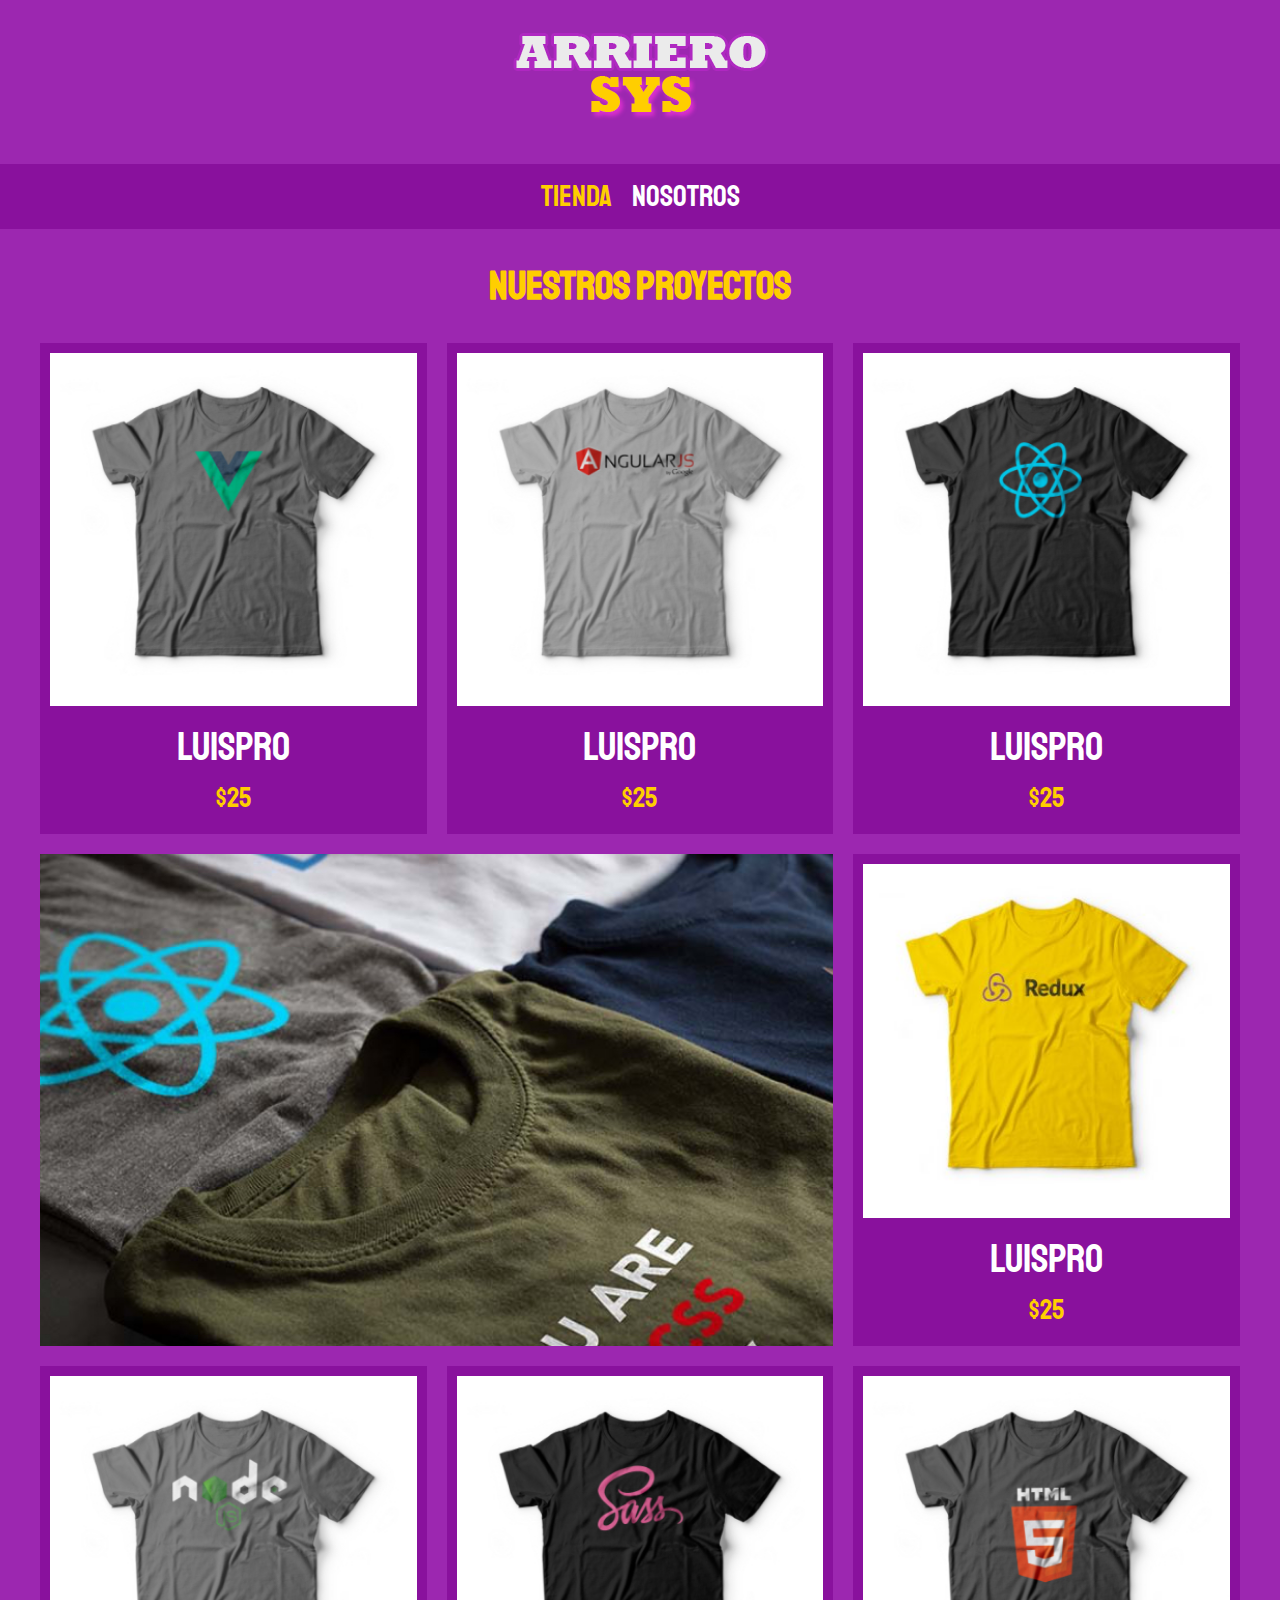
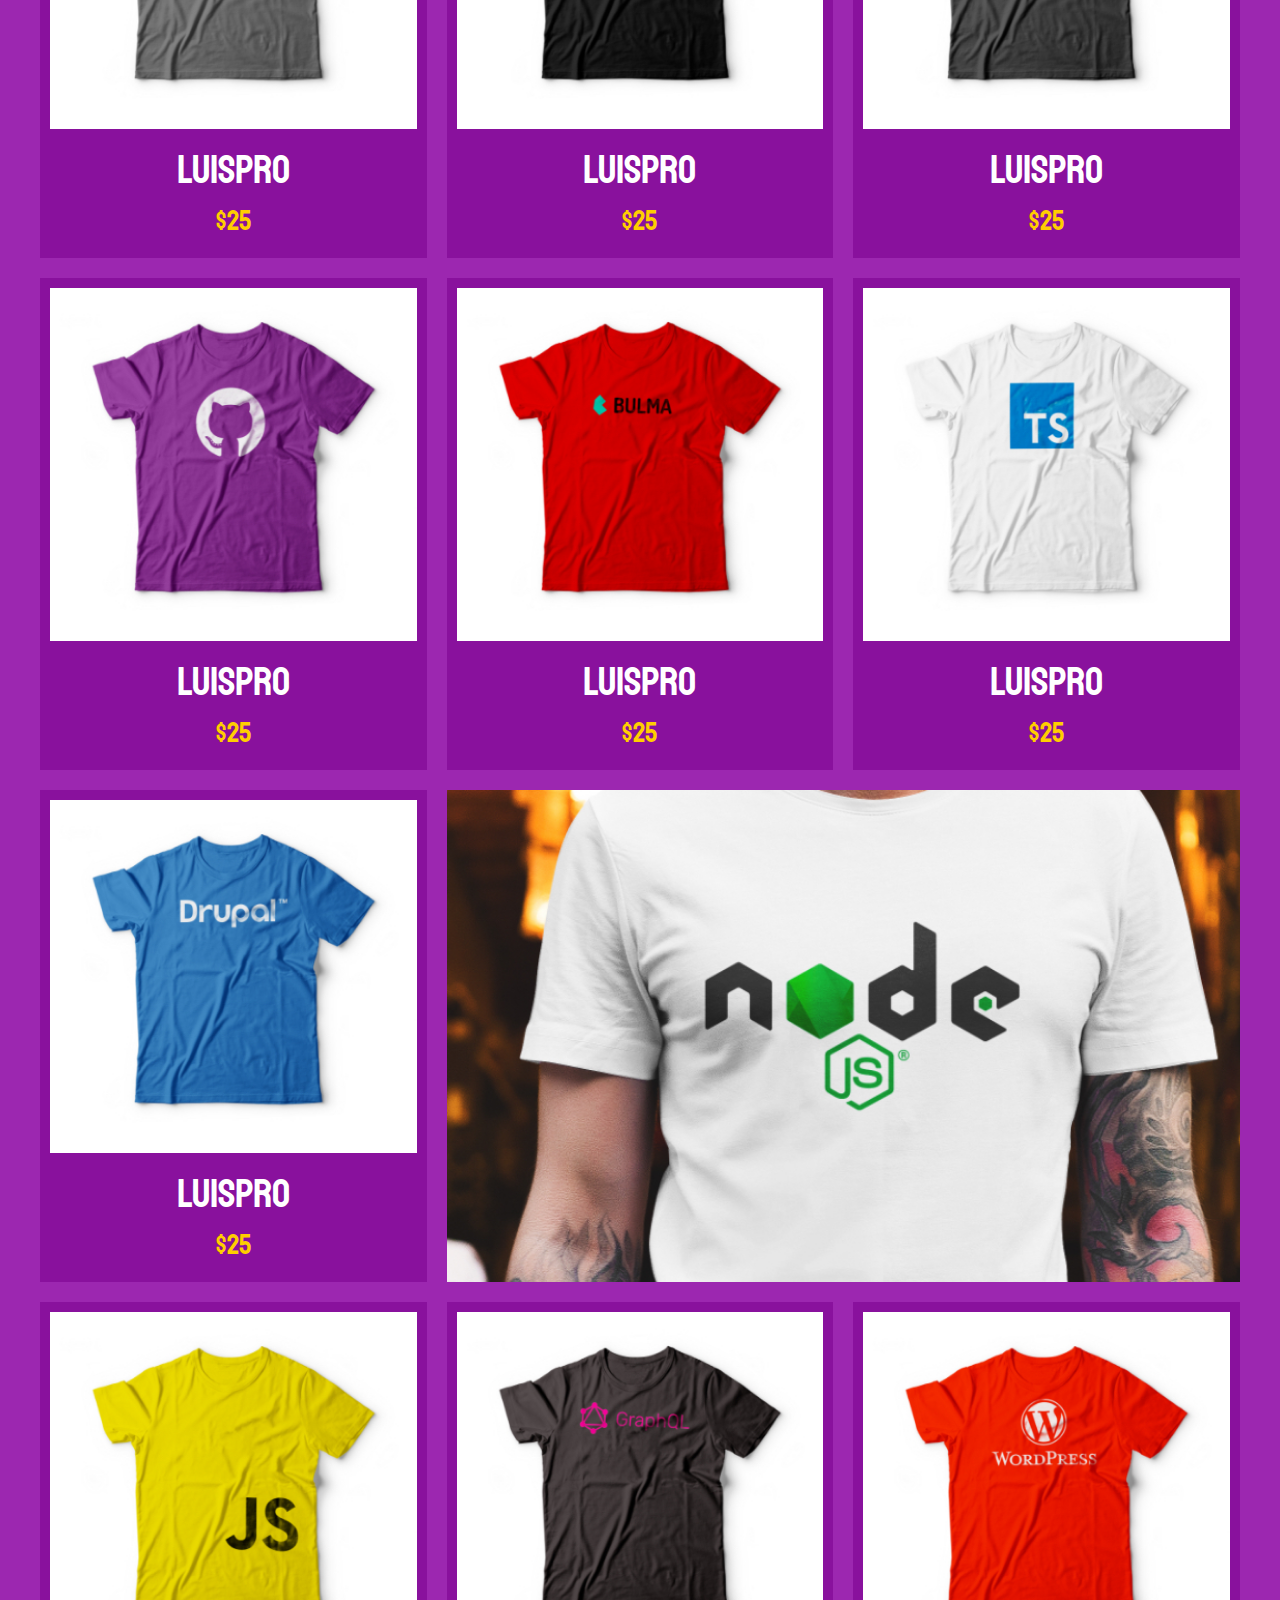
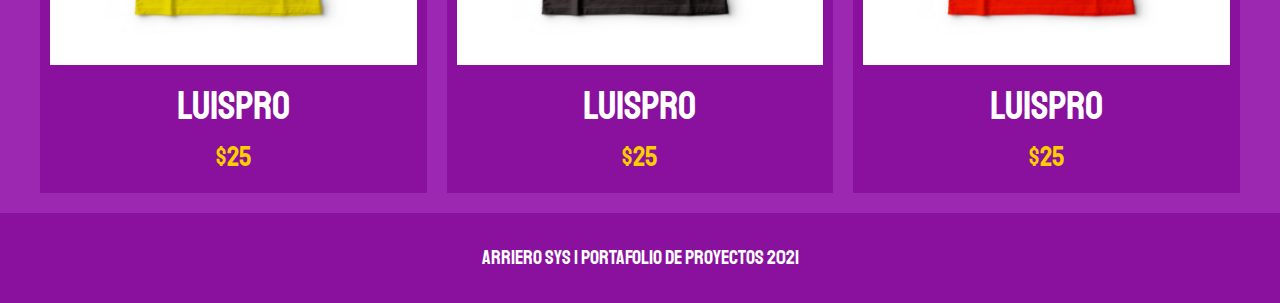
<file: index.html>
<!DOCTYPE html>
<html lang="en">
<head>
    <meta charset="UTF-8">
    <meta http-equiv="X-UA-Compatible" content="IE=edge">
    <meta name="viewport" content="width=device-width, initial-scale=1.0">
    <title>Tienda virtual </title>
    <link rel="stylesheet"  href="css/normalize.css">
    <link href="https://fonts.googleapis.com/css2?family=Staatliches&display=swap" rel="stylesheet">
    <link rel="stylesheet"  href="css/style.css">
</head>
<body>
    <header class="header"> 
        <a href="index.html"><img class="header__logo"src="img/arriero-logo.png" alt="logotipo"></a>
    </header>
    <nav class="navegacion">
        <a class="navegacion__enlace  navegacion__enlace--activo" href="index.html">Tienda</a>
        <a class="navegacion__enlace" href="nosotros.html">Nosotros</a>
    </nav>

    <main class="contenedor">
        <h1>Nuestros proyectos</h1>
        <div class="grid">
            <div class="producto">
                <a href="producto.html">
                    <img class="producto__imagen"src="img/1.jpg" alt="camisa1">
                    <div class="producto__informacion">
                        <p class="producto__nombre">LuisPro</p>
                        <p class="producto__precio">$25</p>
                    </diV>
                </a>
            </div>  <!--prod1-->
            <div class="producto">
                <a href="producto.html">
                    <img class="producto__imagen"src="img/2.jpg" alt="camisa1">
                    <div class="producto__informacion">
                        <p class="producto__nombre">LuisPro</p>
                        <p class="producto__precio">$25</p>
                    </diV>
                </a>
            </div>  <!--prod2-->
            <div class="producto">
                <a href="producto.html">
                    <img class="producto__imagen"src="img/3.jpg" alt="camisa1">
                    <div class="producto__informacion">
                        <p class="producto__nombre">LuisPro</p>
                        <p class="producto__precio">$25</p>
                    </diV>
                </a>
            </div>  <!--prod3-->
            <div class="producto">
                <a href="producto.html">
                    <img class="producto__imagen"src="img/4.jpg" alt="camisa1">
                    <div class="producto__informacion">
                        <p class="producto__nombre">LuisPro</p>
                        <p class="producto__precio">$25</p>
                    </diV>
                </a>
            </div>  <!--prod4-->
            <div class="producto">
                <a href="producto.html">
                    <img class="producto__imagen"src="img/5.jpg" alt="camisa1">
                    <div class="producto__informacion">
                        <p class="producto__nombre">LuisPro</p>
                        <p class="producto__precio">$25</p>
                    </diV>
                </a>
            </div>  <!--prod5-->
            <div class="producto">
                <a href="producto.html">
                    <img class="producto__imagen"src="img/6.jpg" alt="camisa1">
                    <div class="producto__informacion">
                        <p class="producto__nombre">LuisPro</p>
                        <p class="producto__precio">$25</p>
                    </diV>
                </a>
            </div>  <!--prod6-->
            <div class="producto">
                <a href="producto.html">
                    <img class="producto__imagen"src="img/7.jpg" alt="camisa1">
                    <div class="producto__informacion">
                        <p class="producto__nombre">LuisPro</p>
                        <p class="producto__precio">$25</p>
                    </diV>
                </a>
            </div>  <!--prod7-->
            <div class="producto">
                <a href="producto.html">
                    <img class="producto__imagen"src="img/8.jpg" alt="camisa1">
                    <div class="producto__informacion">
                        <p class="producto__nombre">LuisPro</p>
                        <p class="producto__precio">$25</p>
                    </diV>
                </a>
            </div>  <!--prod8-->
            <div class="producto">
                <a href="producto.html">
                    <img class="producto__imagen"src="img/9.jpg" alt="camisa1">
                    <div class="producto__informacion">
                        <p class="producto__nombre">LuisPro</p>
                        <p class="producto__precio">$25</p>
                    </diV>
                </a>
            </div>  <!--prod9-->
            <div class="producto">
                <a href="producto.html">
                    <img class="producto__imagen"src="img/10.jpg" alt="camisa1">
                    <div class="producto__informacion">
                        <p class="producto__nombre">LuisPro</p>
                        <p class="producto__precio">$25</p>
                    </diV>
                </a>
            </div>  <!--prod10-->
            <div class="producto">
                <a href="producto.html">
                    <img class="producto__imagen"src="img/11.jpg" alt="camisa1">
                    <div class="producto__informacion">
                        <p class="producto__nombre">LuisPro</p>
                        <p class="producto__precio">$25</p>
                    </diV>
                </a>
            </div>  <!--prod11-->
            <div class="producto">
                <a href="producto.html">
                    <img class="producto__imagen"src="img/12.jpg" alt="camisa1">
                    <div class="producto__informacion">
                        <p class="producto__nombre">LuisPro</p>
                        <p class="producto__precio">$25</p>
                    </diV>
                </a>
            </div>  <!--prod12-->
            <div class="producto">
                <a href="producto.html">
                    <img class="producto__imagen"src="img/13.jpg" alt="camisa1">
                    <div class="producto__informacion">
                        <p class="producto__nombre">LuisPro</p>
                        <p class="producto__precio">$25</p>
                    </diV>
                </a>
            </div>  <!--prod13-->
            <div class="producto">
                <a href="producto.html">
                    <img class="producto__imagen"src="img/14.jpg" alt="camisa1">
                    <div class="producto__informacion">
                        <p class="producto__nombre">LuisPro</p>
                        <p class="producto__precio">$25</p>
                    </diV>
                </a>
            </div>  <!--prod14-->
            <div class="grafico grafico--camisas"></div>
            <div class="grafico grafico--node"></div>
        </div>
    </main>
    <footer class="footer"> 
        <p class="footer__texto">Arriero SYS | portafolio de proyectos 2021</p>

    </footer>
    
</body>
</html>
</file>
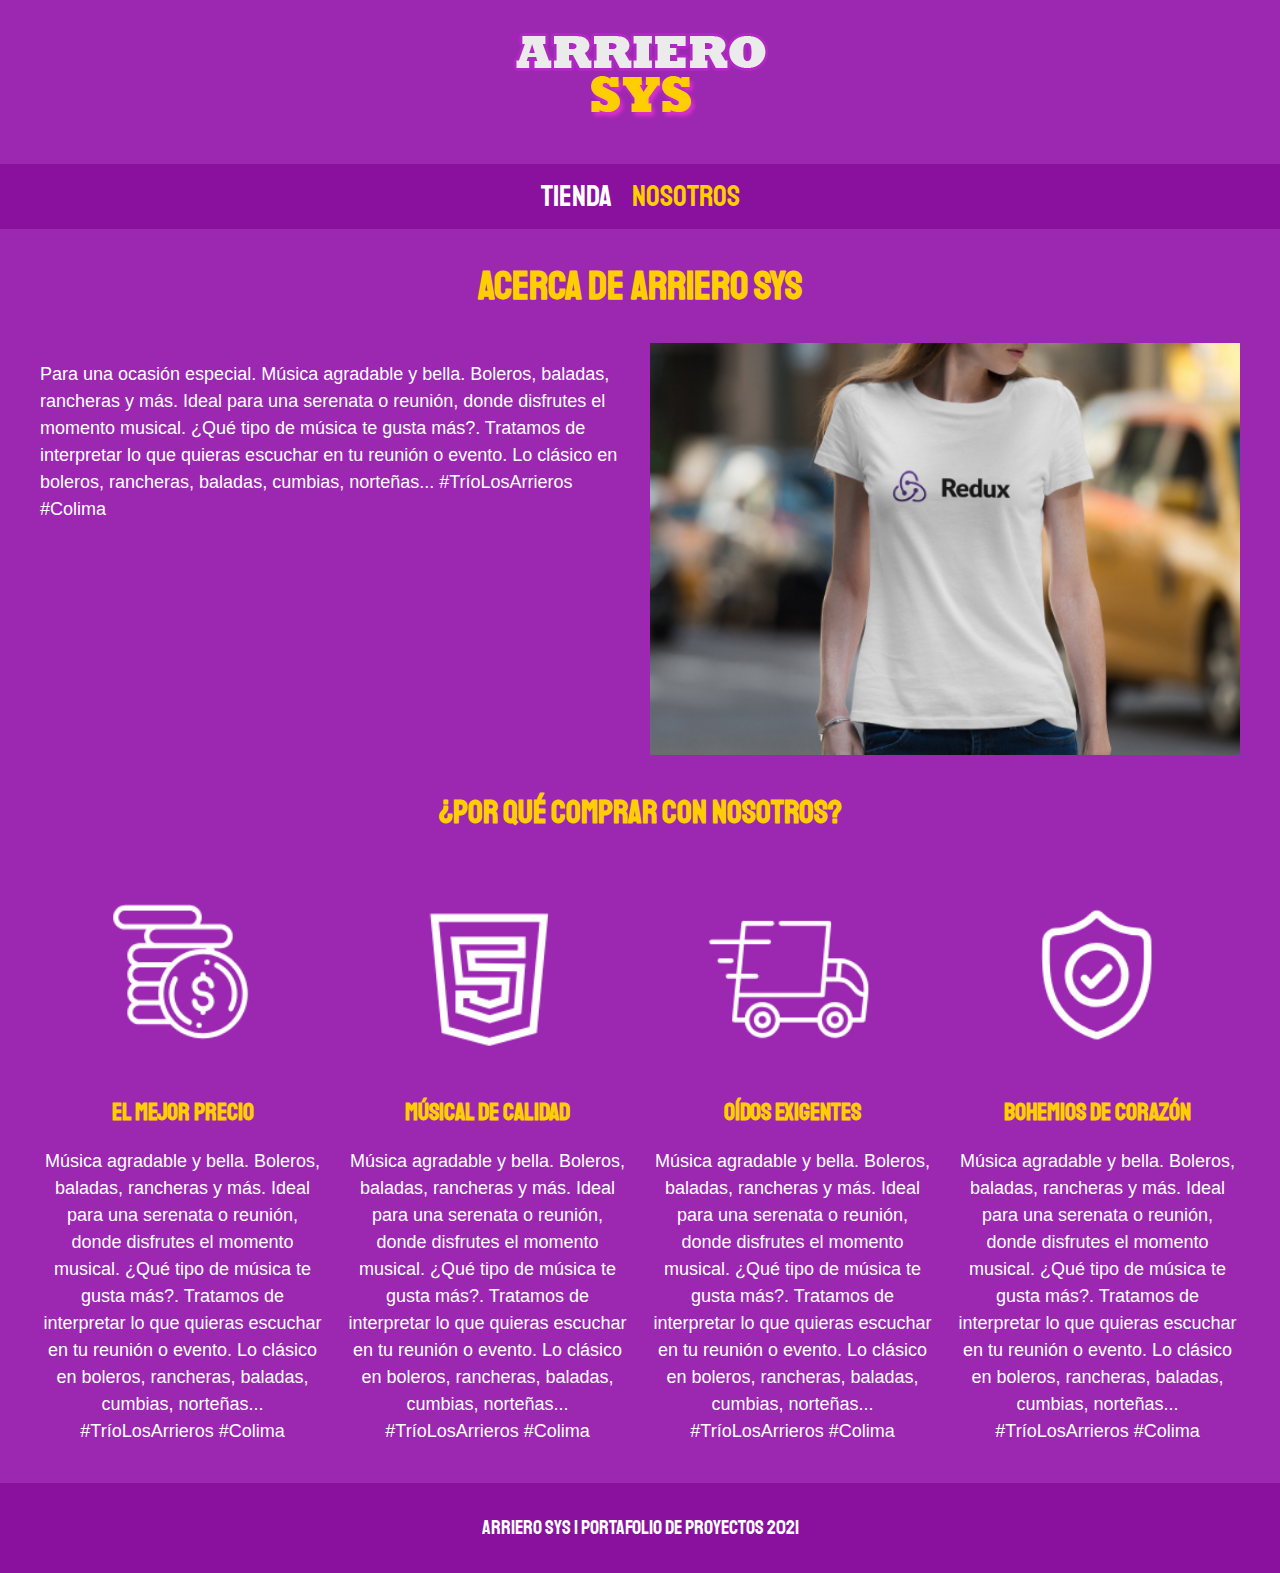
<file: nosotros.html>
<!DOCTYPE html>
<html lang="en">
<head>
    <meta charset="UTF-8">
    <meta http-equiv="X-UA-Compatible" content="IE=edge">
    <meta name="viewport" content="width=device-width, initial-scale=1.0">
    <title>Tienda virtual </title>
    <link rel="stylesheet"  href="css/normalize.css">
    <link href="https://fonts.googleapis.com/css2?family=Staatliches&display=swap" rel="stylesheet">
    <link rel="stylesheet"  href="css/style.css">
</head>
<body>
    <header class="header"> 
        <a href="index.html"><img class="header__logo"src="img/arriero-logo.png" alt="logotipo"></a>
    </header>
    <nav class="navegacion">
        <a class="navegacion__enlace " href="index.html">Tienda</a>
        <a class="navegacion__enlace  navegacion__enlace--activo" href="#">Nosotros</a>
    </nav>

    <main class="contenedor">
        <h1>Acerca de Arriero <span>Sys</span></h1>
        <div class="nosotros">
            <div class="nosotros__contenido">
              <p class="">Para una ocasión especial. Música agradable y bella. Boleros, baladas, rancheras y más. Ideal para una serenata o reunión, donde disfrutes el momento musical. ¿Qué tipo de música te gusta más?. Tratamos de interpretar lo que quieras escuchar en tu reunión o evento. Lo clásico en boleros, rancheras, baladas, cumbias, norteñas... #TríoLosArrieros   #Colima</p>
            </div>
            <div class="nosotro__imagen">
                <img src="img/nosotros.jpg">
            </div>
        </div>
    </main>
    <section class="contenedor comprar">
        <h2 class="comprar__titulo">¿Por qué comprar con nosotros? </h2>
        <div class="bloques">
            <div class="bloque">
                <img class="bloque__imagen"  src="img/icono_1.png" alt="por que comprar">
                <h3 class="bloque__titulo">El mejor Precio</h3>
                <p> Música agradable y bella. Boleros, baladas, rancheras y más. Ideal para una serenata o reunión, donde disfrutes el momento musical. ¿Qué tipo de música te gusta más?. Tratamos de interpretar lo que quieras escuchar en tu reunión o evento. Lo clásico en boleros, rancheras, baladas, cumbias, norteñas... #TríoLosArrieros   #Colima</p>
            </div> <!-- bloque-->
            <div class="bloque">
                <img class="bloque__imagen" src="img/icono_2.png" alt="por que comprar">
                <h3 class="bloque__titulo">Músical de calidad</h3>
                <p> Música agradable y bella. Boleros, baladas, rancheras y más. Ideal para una serenata o reunión, donde disfrutes el momento musical. ¿Qué tipo de música te gusta más?. Tratamos de interpretar lo que quieras escuchar en tu reunión o evento. Lo clásico en boleros, rancheras, baladas, cumbias, norteñas... #TríoLosArrieros   #Colima</p>
            </div> <!-- bloque-->
            <div class="bloque">
                <img class="bloque__imagen" src="img/icono_3.png" alt="por que comprar">
                <h3 class="bloque__titulo">Oídos exigentes</h3>
                <p> Música agradable y bella. Boleros, baladas, rancheras y más. Ideal para una serenata o reunión, donde disfrutes el momento musical. ¿Qué tipo de música te gusta más?. Tratamos de interpretar lo que quieras escuchar en tu reunión o evento. Lo clásico en boleros, rancheras, baladas, cumbias, norteñas... #TríoLosArrieros   #Colima</p>
            </div> <!-- bloque-->
            <div class="bloque">
                <img class="bloque__imagen" src="img/icono_4.png" alt="por que comprar">
                <h3 class="bloque__titulo">Bohemios de corazón</h3>
                <p> Música agradable y bella. Boleros, baladas, rancheras y más. Ideal para una serenata o reunión, donde disfrutes el momento musical. ¿Qué tipo de música te gusta más?. Tratamos de interpretar lo que quieras escuchar en tu reunión o evento. Lo clásico en boleros, rancheras, baladas, cumbias, norteñas... #TríoLosArrieros   #Colima</p>
            </div> <!-- bloque-->
        </div>
    </section>
    <footer class="footer"> 
        <p class="footer__texto">Arriero SYS | portafolio de proyectos 2021</p>

    </footer>
    
</body>
</html>
</file>
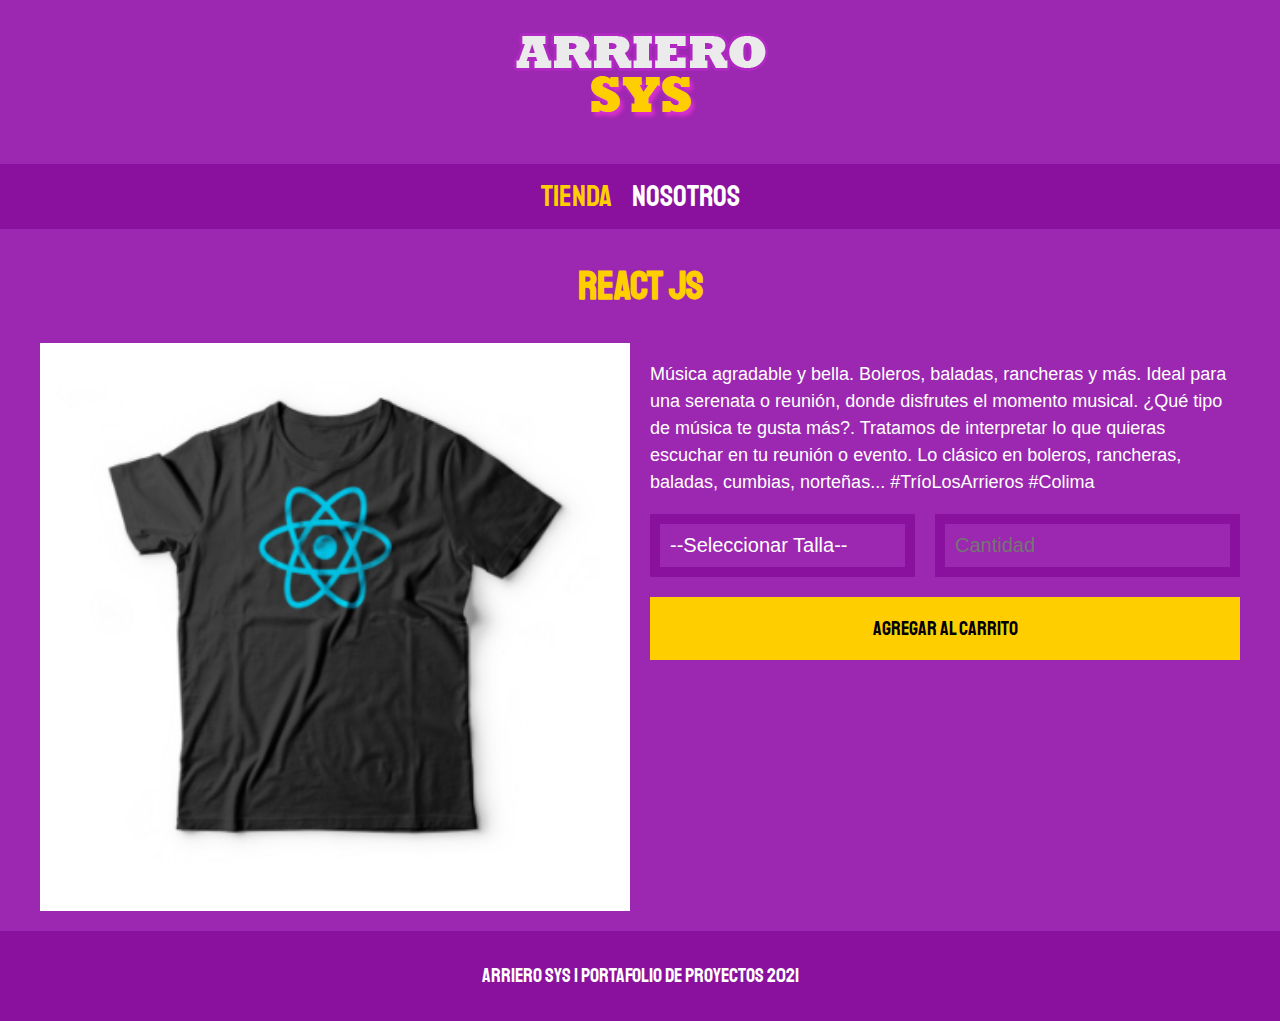
<file: portafolio.html>
<!DOCTYPE html>
<html lang="en">
<head>
    <meta charset="UTF-8">
    <meta http-equiv="X-UA-Compatible" content="IE=edge">
    <meta name="viewport" content="width=device-width, initial-scale=1.0">
    <title>Tienda virtual </title>
    <link rel="stylesheet"  href="css/normalize.css">
    <link href="https://fonts.googleapis.com/css2?family=Staatliches&display=swap" rel="stylesheet">
    <link rel="stylesheet"  href="css/style.css">
</head>
<body>
    <header class="header"> 
        <a href="index.html"><img class="header__logo"src="img/arriero-logo.png" alt="logotipo"></a>
    </header>
    <nav class="navegacion">
        <a class="navegacion__enlace  navegacion__enlace--activo" href="#">Tienda</a>
        <a class="navegacion__enlace" href="nosotros.html">Nosotros</a>
    </nav>

    <main class="contenedor">
        <h1>React JS </h1>
        <div class="camisa">
            <img class="camisa__imagen" src="img/3.jpg" alt="imagen del producto">
        
        <div class="camisa__contenido">
            <p> Música agradable y bella. Boleros, baladas, rancheras y más. Ideal para una serenata o reunión, donde disfrutes el momento musical. ¿Qué tipo de música te gusta más?. Tratamos de interpretar lo que quieras escuchar en tu reunión o evento. Lo clásico en boleros, rancheras, baladas, cumbias, norteñas... #TríoLosArrieros   #Colima</p>
            <form class="formulario">
                <select class="formulario__campo">
                    <option disabled selected>--Seleccionar Talla-- </option>
                    <option>Chica</option>
                    <option>Mediana</option>
                    <option>Grande</option>
                </select>
                <input class="formulario__campo" type="number" placeholder="Cantidad" min="1">
                <input class="formulario__submit" type="submit" value="Agregar al carrito">
            </form>
        </div>
    </div>
    </main>
    <footer class="footer"> 
        <p class="footer__texto">Arriero SYS | portafolio de proyectos 2021</p>

    </footer>
    
</body>
</html>
</file>
<file: css/style.css>
:root {

     --primario: #9C27B0;
     --primarioOScuro: #89119D;
     --secundario: #FFCE00;
     --secundarioOscuro: rgb(233,287,2);
     --blanco: #FFF;
     --negro: #000;
     --fuentePrincipal: 'Staatliches', cursive;
}

/*añadiendo los globales a CSS*/

/* apply a natural box layout model to all elements, but allowing components to change */
html {
    box-sizing: border-box;
    font-size: 62.5%; /*para que 1rem=10px*/
  }
  *, *:before, *:after {
    box-sizing: inherit;
  }
body {
    background-color: var(--primario);
    font-size: 1.6rem;
    line-height: 1.5;
}

p{
    font-size: 1.8rem;
    font-family: Arial, Helvetica, sans-serif;
    color: var(--blanco);
}

a{
    text-decoration: none;
}

img{
  width: 100%;
}

.contenedor {
    max-width:120rem;
    margin: 0 auto;

}
h1, h2, h3 {
    text-align: center;
    color: var(--secundario);
    font-family: var(--fuentePrincipal);
}
h1 {
     font-size: 4rem
}
h2 {
    font-size: 3.2rem;
}
h3 {
    font-size: 2.4rem;
}

/*header*/

.header {
    display: flex;
    justify-content: center;
}
.header__logo {
    margin: 3rem 0;
}
.footer {
    background-color:var(--primarioOScuro);
    padding: 1rem 0;
    margin-top: 2rem;
}
.footer__texto{
    font-family: var(--fuentePrincipal);
    text-align: center;
    font-size: 2rem;
}
/** Navegación**/
.navegacion {
    background-color: var(--primarioOScuro);
    padding: 1rem 0;
    display: flex;
    justify-content: center;
    gap: 2rem;

}

.navegacion__enlace {
    font-family: var(--fuentePrincipal);
    color: var(--blanco);
    font-size: 3rem ;
   /* margin-right: 2rem;*/
}
/* le quita el margin al último elemento
.navegacion__enlace:last-of-type {    
    margin-right: 0;
}   */
.navegacion__enlace--activo,
.navegacion__enlace:hover {
    color: var(--secundario);
}

/*productos*/
.grid {
    display: grid;
    grid-template-columns: repeat(2,1fr);
    gap: 2rem;
}
@media (min-width: 768px) {
    .grid {
    grid-template-columns: repeat(3,1fr);
 }
}

.producto {
    background-color: var(--primarioOScuro);
    padding: 1rem;

}
.producto__imagen {
    /*width: 100%;*/
    
}
.producto__nombre {
    font-size: 4rem;
    
}
.producto__precio {
    font-size: 2.8rem;  
    color:var(--secundario);
}

.producto__nombre,
.producto__precio{
    font-family: var(--fuentePrincipal);
    margin: 1rem 0;
    text-align: center;
    line-height: 1.2;
}

/** gráficos**/

.grafico {
    min-height: 3rem;
    background: no-repeat;
    background-size: cover;
    grid-column: 1/3;


}
.grafico--camisas{
    grid-row: 2/3;
    
    background-image: url(../img/grafico1.jpg);
}
.grafico--node {
    background-image: url(../img/grafico2.jpg);
   
    grid-row: 8/9;
}
@media (min-width:768px){
.grafico--node {
    grid-row: 5/6;
    grid-column: 2/4;

 }
}

/**nosotros**/
.nosotros {
    display: grid;
    grid-template-rows: repeat(2, auto);
}
@media (min-width: 768px) {
    .nosotros {
    grid-template-columns: repeat(2,1fr);
    column-gap:  2rem;

 }
}

.nosotros__imagen {
    /*width: 100%;*/
    grid-row: 1/2;
}
@media (min-width:768px){
    .nosotros__imagen{
        grid-column: 2/3;;
    }
}

/**bloques**/

.bloques{
    display: grid;
    grid-template-columns: repeat(2, 1fr);
    gap: 2rem;  
}
@media (min-width:768px){
    .bloques{

        grid-template-columns: repeat(4, 1fr); 
    }
}
.bloque {
    text-align: center;
}
.bloque__titulo {
    margin: 0;
}
.bloque__imagen {
   /* width:100%;*/

}
/**Página del producto**/

@media (min-width: 768px) {

   .camisa {
       display: grid;
       grid-template-columns: repeat(2,1fr);
       column-gap: 2rem;
   }

}

.formulario {
    display: grid;
    grid-template-columns: repeat(2, 1fr);
    gap: 2rem;

}

.formulario__campo {
    border: 1rem solid var(--primarioOScuro);
    background-color: transparent;
    color: var(--blanco);
    font-size: 2rem;
    font-family: Arial, Helvetica, sans-serif;
    padding: 1rem;
    appearance: none;

}

.formulario__submit {
   background-color: var(--secundario);
   border: none;
   font-size: 2rem;
   font-family: var(--fuentePrincipal);
   padding: 2rem;
   transition: background-color .3s ease;
   grid-column: 1 / 3;
}
.formulario__submit:hover{
    cursor: pointer;
    background-color: var(--secundarioOscuro);
}
</file>
